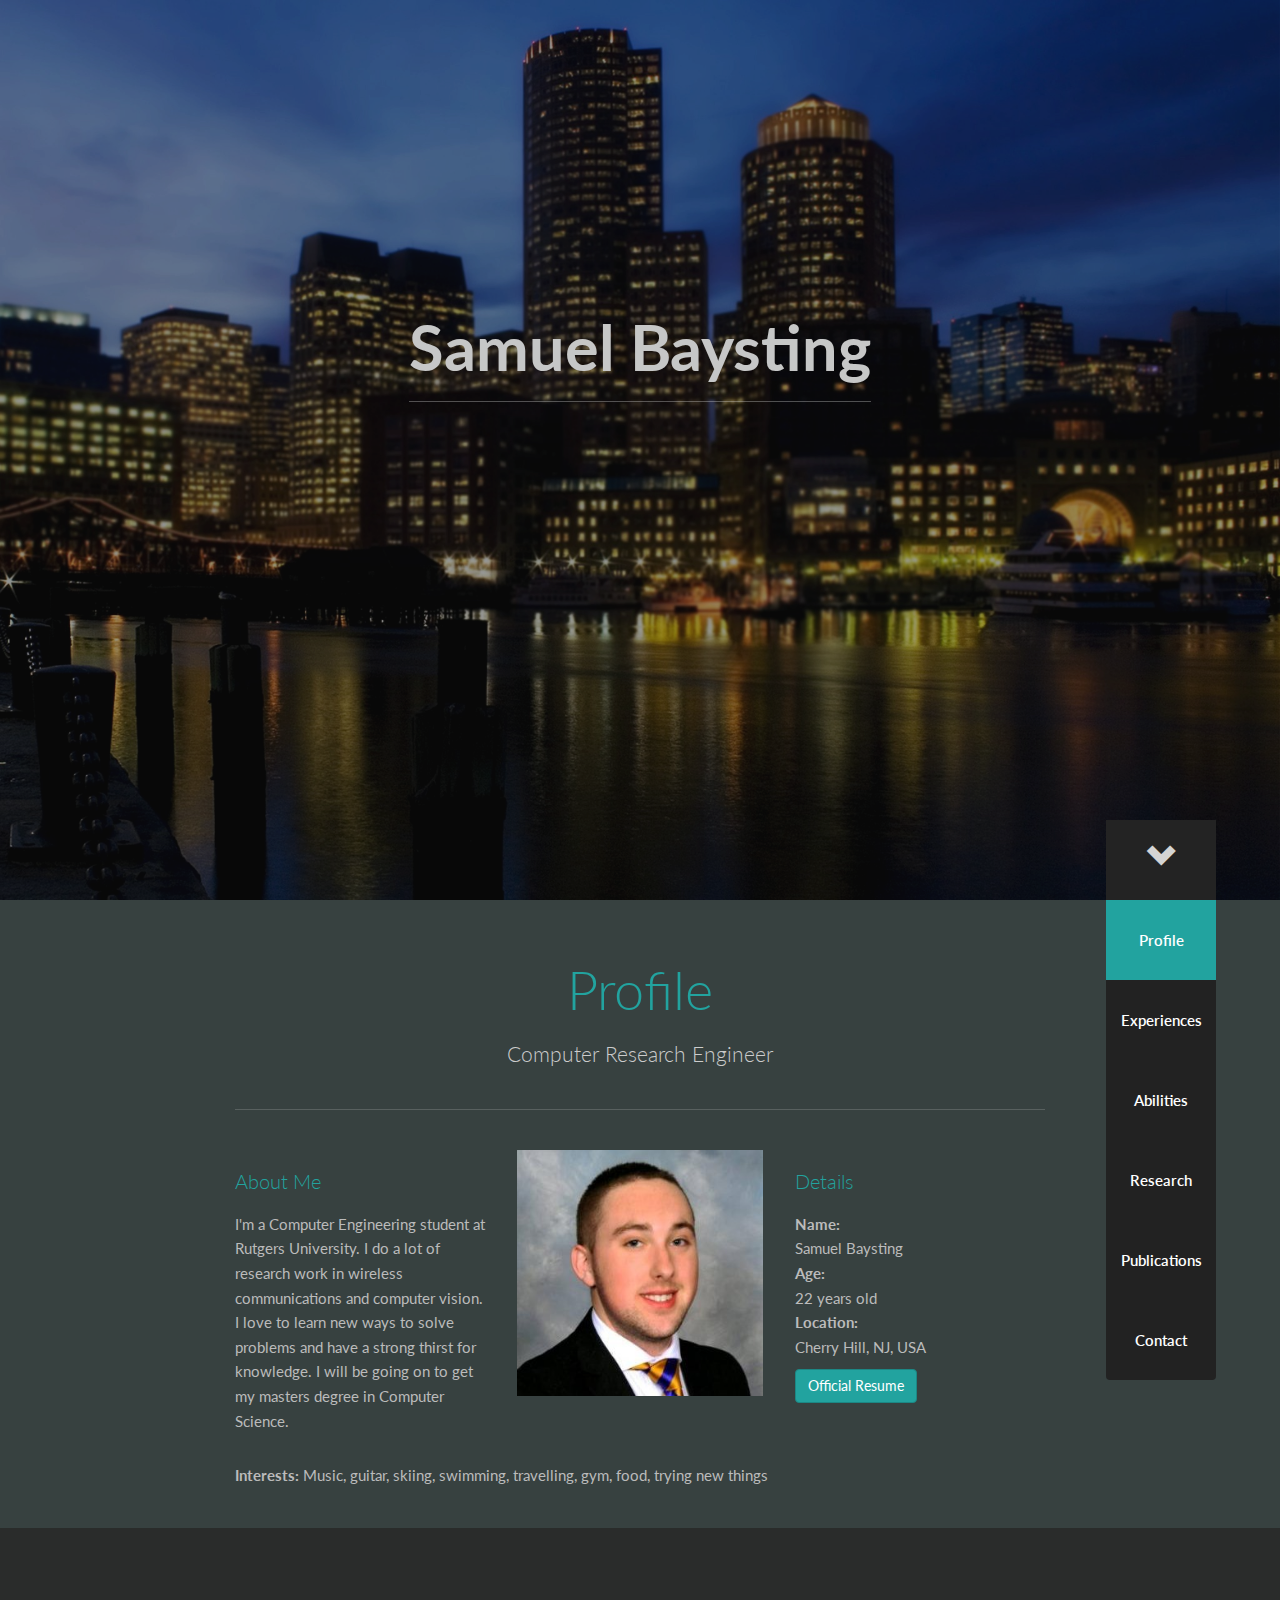
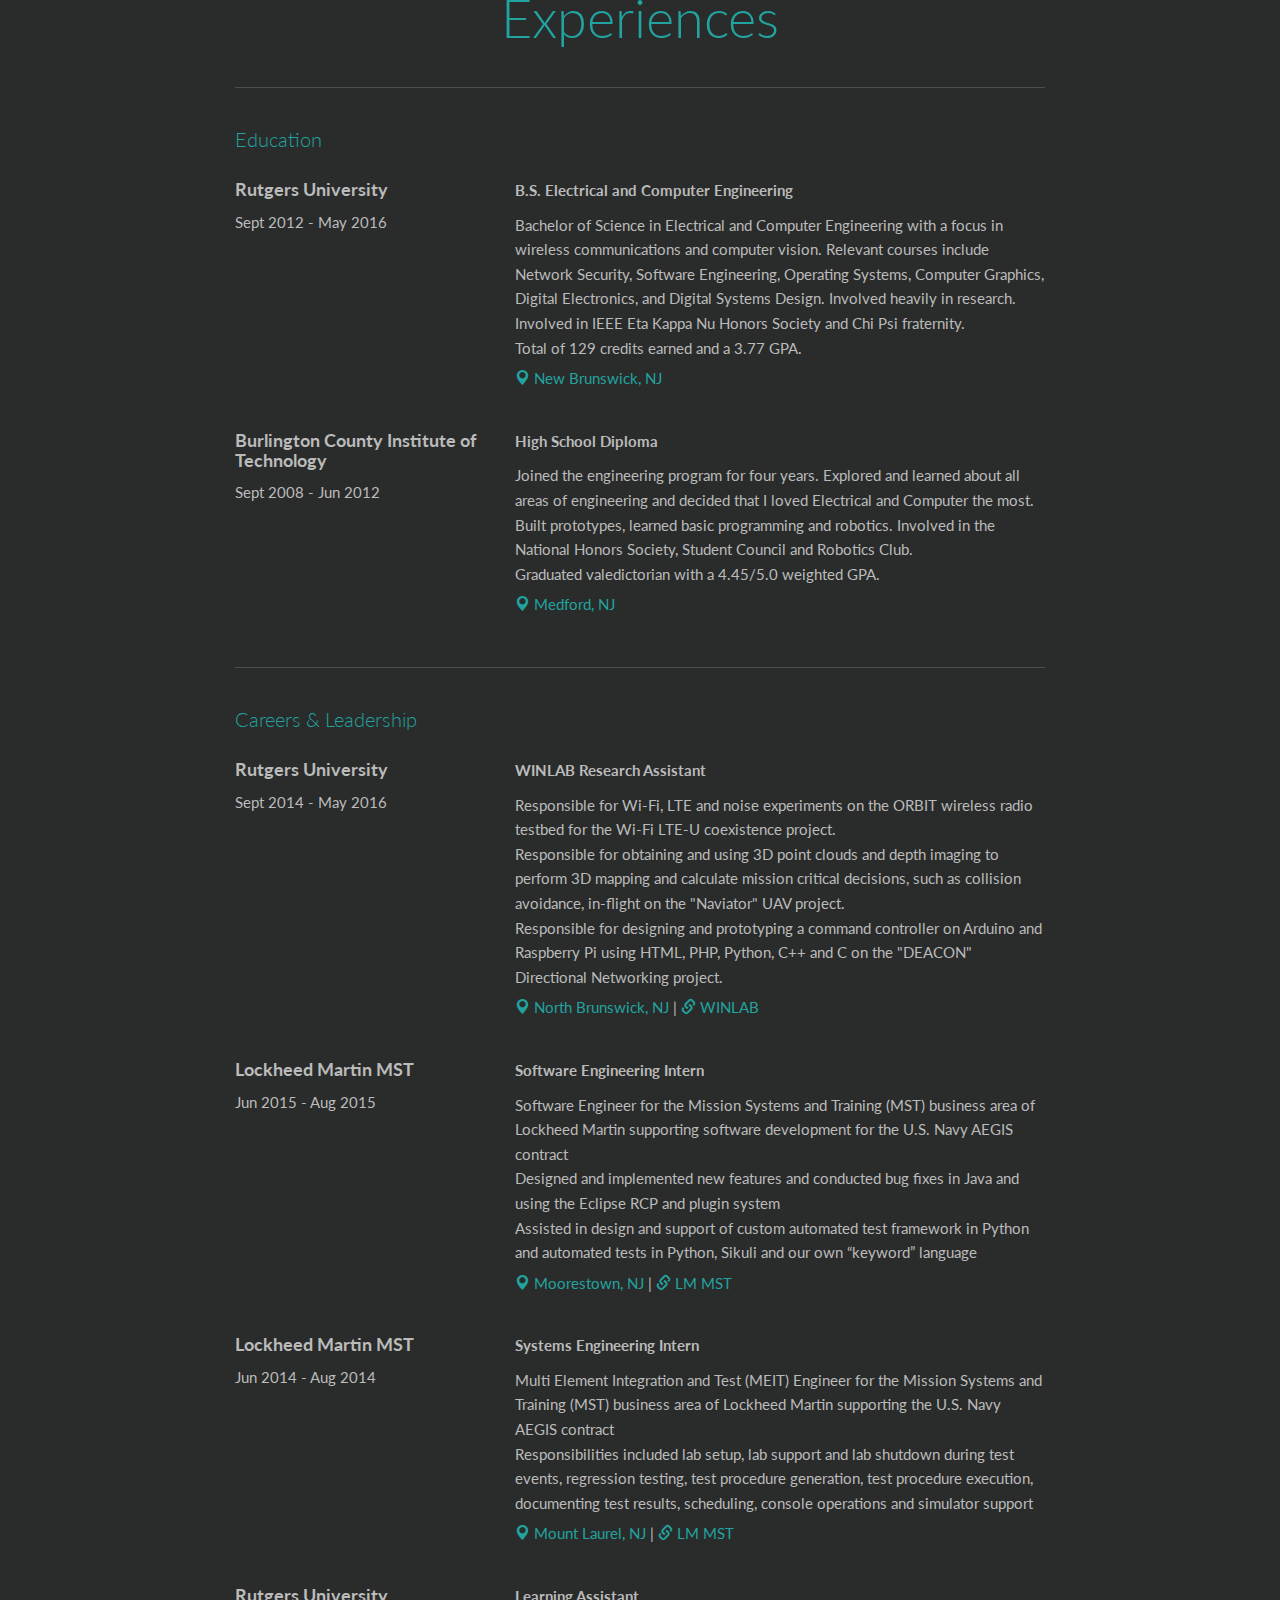
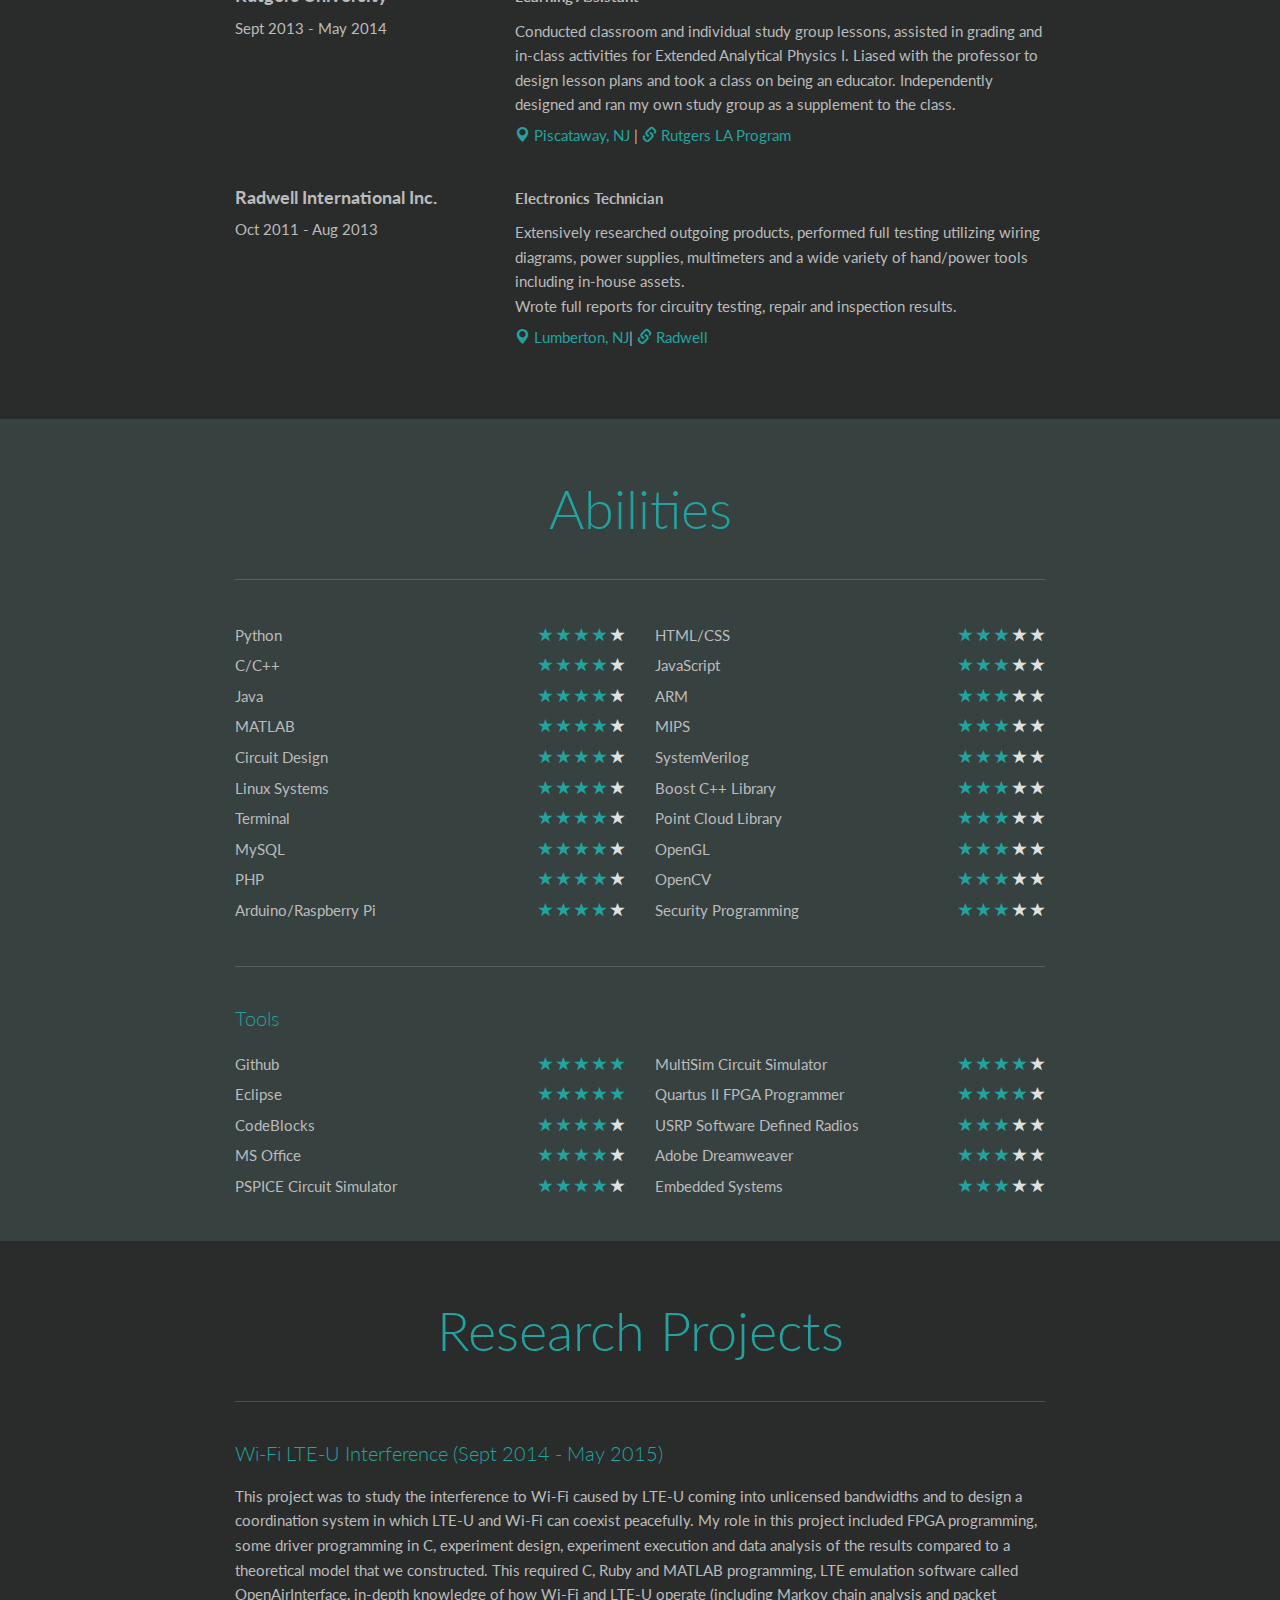
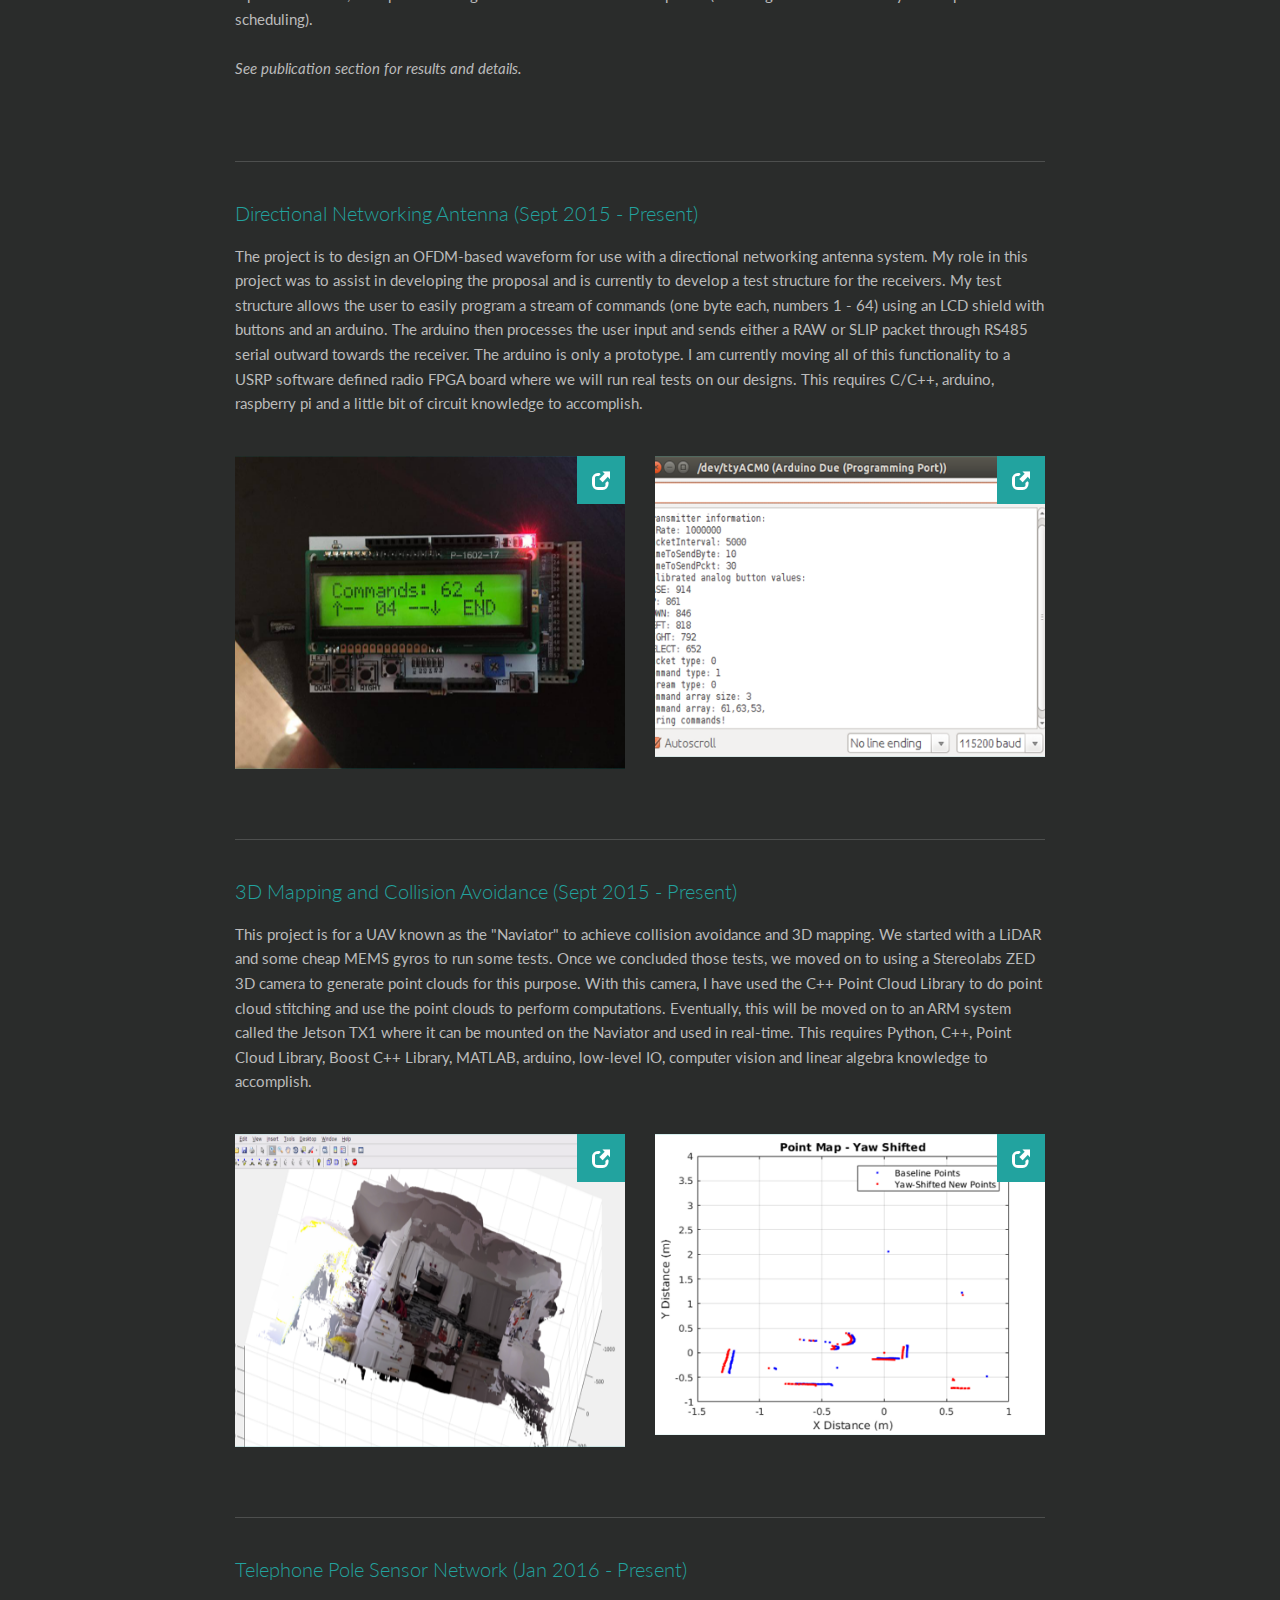
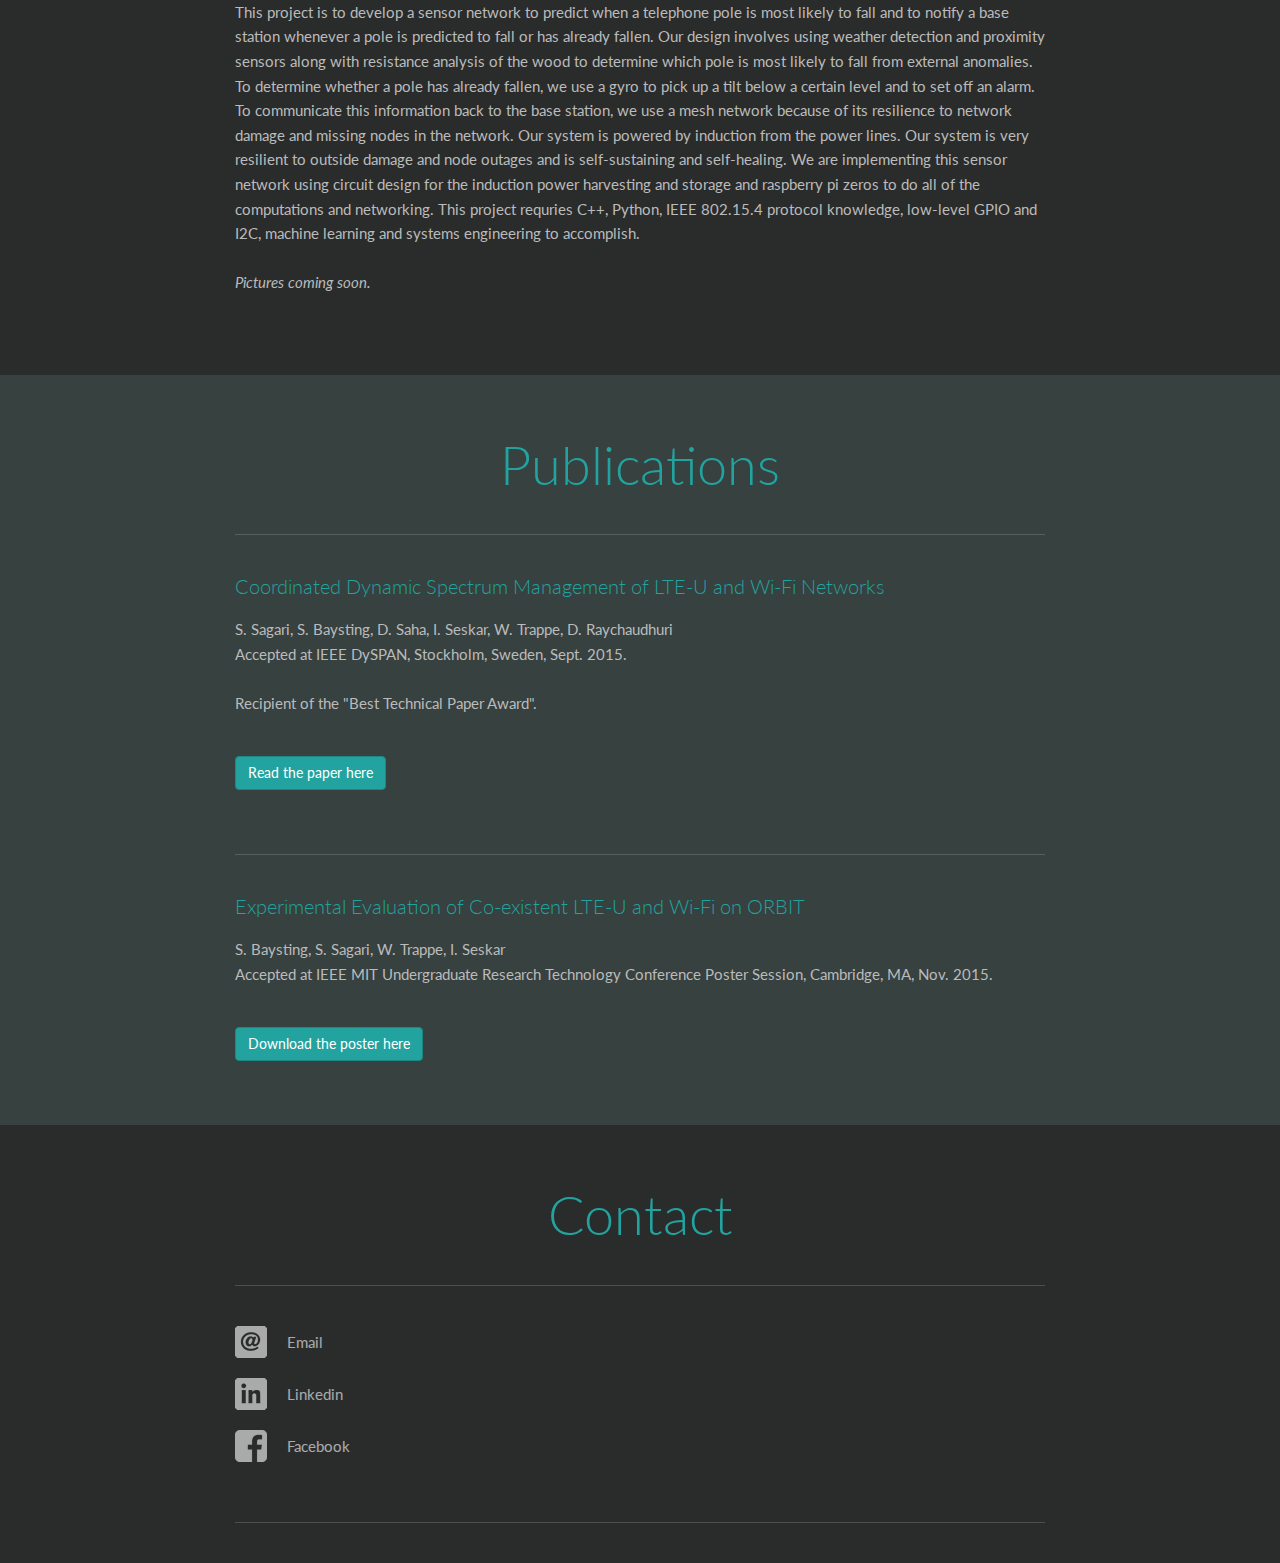
<file: index.html>
<!--
░░░░░░░░░░░░▄▐
░░░░░░▄▄▄░░▄██▄
░░░░░▐▀█▀▌░░░░▀█▄
░░░░░▐█▄█▌░░░░░░▀█▄
░░░░░░▀▄▀░░░▄▄▄▄▄▀▀
░░░░▄▄▄██▀▀▀▀
░░░█▀▄▄▄█░▀▀
░░░▌░▄▄▄▐▌▀▀▀
▄░▐░░░▄▄░█░▀▀ u have been spooked by the
▀█▌░░░▄░▀█▀░▀
░░░░░░░▄▄▐▌▄▄
░░░░░░░▀███▀█░▄
░░░░░░▐▌▀▄▀▄▀▐▄spooky skilenton
░░░░░░▐▀░░░░░░▐▌
░░░░░░█░░░░░░░░█
░░░░░▐▌░░░░░░░░░█
░░░░░█░░░░░░░░░░▐▌SEND THIS TO 7 PPL OR SKELINTONS WILL EAT YOU

CREDIT TO SAKIB JALAL FOR THIS FANTASTIC TEMPLATE

-->
<!DOCTYPE html>
<html lang="en">
<head>
    <meta content="text/html; charset=utf-8" http-equiv="content-type">
    <meta content="text/javascript" http-equiv="content-script-type">
    <meta content="text/css" http-equiv="content-style-type">
    <meta content="nl" http-equiv="content-language">
    <meta content="width=device-width, initial-scale=1.0" name="viewport">
    <meta content="Samuel Baysting" name="author">
    <meta content=
    "I'm Samuel Baysting, a computer engineer with a research background in wireless communications, network programming and computer vision."
    name="description">
    <meta content=
    "Samuel Baysting, Sam Baysting, Interactive Resume, Wireless Communications, Programmer, Programming, Networks, Computer Vision, Point Clouds, Design, Hardware, Interactive CV, Resume, CV, Learning"
    name="keywords">
    <meta content="index, follow" name="robots">
    <meta content="14 days" name="revisit-after">
    <title>Samuel Baysting</title><!-- Bootstrap core CSS -->
    <link href="http://fonts.googleapis.com/css?family=Open+Sans:300,600,700"
    rel="stylesheet" type="text/css">
    <link href="view/css/bootstrap.min.css" rel="stylesheet">
    <link href="view/style.css" rel="stylesheet">
    <link href="favicon.ico" rel="shortcut icon" type="image/x-icon">
    <link href="favicon.ico" rel="icon" type="image/x-icon"><!--[if lt IE 9]>
        <script src="/view/js/html5shiv.js"></script>
        <script src="/view/js/respond.min.js"></script>
    <![endif]-->
    <!-- Begin Inspectlet Embed Code. Dashboard is online -->

    <script id="inspectletjs" type="text/javascript">
        window.__insp = window.__insp || [];
            __insp.push(['wid', 1942666999]);
            (function() {
            function __ldinsp(){var insp = document.createElement('script'); insp.type = 'text/javascript'; insp.async = true; insp.id = "inspsync"; insp.src = ('https:' == document.location.protocol ? 'https' : 'http') + '://cdn.inspectlet.com/inspectlet.js'; var x = document.getElementsByTagName('script')[0]; x.parentNode.insertBefore(insp, x); };
            document.readyState != "complete" ? (window.attachEvent ? window.attachEvent('onload', __ldinsp) : window.addEventListener('load', __ldinsp, false)) : __ldinsp();

            })();
    </script><!-- End Inspectlet Embed Code -->
</head>
<body data-spy="scroll" data-target="#navbar-example">
    <div class="jumbotron" id="top" style="height: 1116px;">
        <div class="container">
            <h1>Samuel Baysting</h1>
            <p class="lead"><span class="element"></span></p>
        </div>
        <div class="overlay"></div><a class="scroll-down" href=
        "#profile"><span class="glyphicon glyphicon-chevron-down"></span></a>
    </div>
    <nav class="navbar navbar-default" id="navbar-example">
        <!-- Brand and toggle get grouped for better mobile display -->
        <div class="navbar-header">
            <button class="navbar-toggle" data-target=".navbar-ex1-collapse"
            data-toggle="collapse" type="button"><span class="sr-only">Toggle
            navigation</span> <span class="icon-bar"></span> <span class=
            "icon-bar"></span> <span class="icon-bar"></span></button>
        </div>
        <!-- Collect the nav links, forms, and other content for toggling -->
        <div class="collapse navbar-collapse navbar-ex1-collapse">
            <ul class="nav navbar-nav">
                <li class="active">
                    <a href="#profile">Profile</a>
                </li>
                <li>
                    <a href="#experiences">Experiences</a>
                </li>
                <li>
                    <a href="#abilities">Abilities</a>
                </li>
                <li>
                    <a href="#projects">Research</a>
                </li>
				<li>
                    <a href="#publications">Publications</a>
                </li>
                <li>
                    <a href="#contact">Contact</a>
                </li>
            </ul>
        </div><!-- /.navbar-collapse -->
    </nav>
    <div class="background-white">
        <div class="container" id="profile">
            <h2>Profile</h2>
            <p class="lead">Computer Research Engineer</p>
            <hr>
            <div class="row">
                <div class="col-md-4">
                    <h3>About Me</h3>
                    <p>I'm a Computer Engineering student at Rutgers University. 
					I do a lot of research work in wireless communications and computer 
					vision. I love to learn new ways to solve problems and have 
					a strong thirst for knowledge. I will be going on to get my
					masters degree in Computer Science.
                    </p>
                </div>
                <div class="col-md-4 text-center"><img alt="Samuel Baysting"
                height="246" src="view/images/professional.jpg" width=
                "246"></div>
                <div class="col-md-4">
                    <h3>Details</h3>
                    <p><strong>Name:</strong><br>
                    Samuel Baysting<br>
                    <strong>Age:</strong><br>
                    22 years old<br>
                    <strong>Location:</strong><br>
                    Cherry Hill, NJ, USA</p><a class="btn btn-primary" href=
                    "https://github.com/sbaysting/sbaysting.github.io/raw/master/Resume.pdf"
                    target="_blank">Official Resume</a>
                </div>
            </div><strong>Interests:</strong> Music, guitar, skiing, swimming, travelling, gym, food, trying new things
        </div>
    </div>
    <div class="container" id="experiences">
        <h2>Experiences</h2>
        <hr>
        <h3>Education</h3>
        <div class="experiences">
            <div class="experience row">
                <div class="col-md-4">
                    <h4>Rutgers University</h4>
                    <p class="experience-period">Sept 2012 - May 2016</p>
                </div>
                <div class="col-md-8">
                    <p><strong>B.S. Electrical and Computer Engineering</strong> <span class=
                    "hidden-phone">Bachelor of Science in Electrical and Computer Engineering
					with a focus in wireless communications and computer vision. Relevant courses
                    include Network Security, Software Engineering, Operating Systems, Computer Graphics, 
					Digital Electronics, and Digital Systems Design. Involved heavily in research. 
					Involved in IEEE Eta Kappa Nu Honors Society and Chi Psi fraternity.<br>
                    Total of 129 credits earned and a 3.77 GPA.</span> <span class="experience-details"><span class=
                    "location"><span class=
                    "glyphicon glyphicon-map-marker"></span> New Brunswick,
                    NJ</span></span></p>
                </div>
            </div>
            <div class="experience row">
                <div class="col-md-4">
                    <h4>Burlington County Institute of Technology</h4>
                    <p class="experience-period">Sept 2008 - Jun 2012</p>
                </div>
                <div class="col-md-8">
                    <p><strong>High School Diploma</strong> <span class=
                    "hidden-phone">Joined the engineering program for four years. 
					Explored and learned about all areas of engineering and decided 
					that I loved Electrical and Computer the most. Built prototypes, 
					learned basic programming and robotics. Involved in the National 
					Honors Society, Student Council and Robotics Club.<br>
					Graduated valedictorian with a 4.45/5.0 weighted GPA.</span> 
					<span class="experience-details"><span class=
                    "location"><span class=
                    "glyphicon glyphicon-map-marker"></span> Medford,
                    NJ</span></span></p>
                </div>
            </div>
        </div>
        <hr>
        <h3>Careers & Leadership</h3>
        <div class="experiences">
            <div class="experience row">
                <div class="col-md-4">
                    <h4>Rutgers University</h4>
                    <p class="experience-period">Sept 2014 - May 2016</p>
                </div>
                <div class="col-md-8">
                    <p><strong>WINLAB Research Assistant
                    </strong> <span class="hidden-phone">Responsible for Wi-Fi, LTE and noise experiments on
the ORBIT wireless radio testbed for the Wi-Fi LTE-U coexistence project.<br>
					Responsible for obtaining and using 3D point clouds and depth imaging to perform 3D mapping and calculate
mission critical decisions, such as collision avoidance, in-flight on the "Naviator" UAV project. <br>
					Responsible for designing and prototyping a command controller on Arduino and Raspberry Pi using HTML, PHP, Python, C++ and C on the "DEACON" Directional Networking project.</span> <span class=
                    "experience-details"><span class="location"><span class=
                    "glyphicon glyphicon-map-marker"></span> North Brunswick, NJ</span> <span class="seperator">|</span>
                    <span class="link"><span class=
                    "glyphicon glyphicon-link"></span> <a href=
                    "http://winlab.rutgers.edu/" target=
                    "_blank">WINLAB</a></span></span></p>
                </div>
            </div>
            <div class="experience row">
                <div class="col-md-4">
                    <h4>Lockheed Martin MST</h4>
                    <p class="experience-period">Jun 2015 - Aug 2015</p>
                </div>
                <div class="col-md-8">
                    <p><strong>Software Engineering Intern</strong>
                    <span class="hidden-phone">Software Engineer for the Mission Systems and Training (MST) business area of Lockheed Martin supporting software development for the U.S. Navy AEGIS contract <br>
Designed and implemented new features and conducted bug fixes in Java and using the Eclipse
RCP and plugin system <br>
Assisted in design and support of custom automated test framework in Python and automated
tests in Python, Sikuli and our own “keyword” language</span>
                    <span class="experience-details"><span class=
                    "location"><span class=
                    "glyphicon glyphicon-map-marker"></span> Moorestown,
                    NJ</span> <span class="seperator">|</span> <span class=
                    "link"><span class="glyphicon glyphicon-link"></span>
                    <a href="http://www.lockheedmartin.com/us/mst.html" target="_blank">LM MST</a></span></span></p>
                </div>
            </div>
            <div class="experience row">
                <div class="col-md-4">
                    <h4>Lockheed Martin MST</h4>
                    <p class="experience-period">Jun 2014 - Aug 2014</p>
                </div>
                <div class="col-md-8">
                    <p><strong>Systems Engineering Intern</strong> <span class="hidden-phone">Multi Element Integration and Test (MEIT) Engineer for the Mission Systems and Training (MST) business area of Lockheed Martin supporting the U.S. Navy AEGIS contract<br>
Responsibilities included lab setup, lab support and lab shutdown during test events, regression
testing, test procedure generation, test procedure execution, documenting test results,
scheduling, console operations and simulator support</span> <span class=
                    "experience-details"><span class="location"><span class=
                    "glyphicon glyphicon-map-marker"></span> Mount Laurel,
                    NJ</span> <span class="seperator">|</span> <span class=
                    "link"><span class="glyphicon glyphicon-link"></span>
                    <a href=
                    "http://www.lockheedmartin.com/us/mst.html"
                    target="_blank">LM MST</a></span></span></p>
                </div>
            </div>
            <div class="experience row">
                <div class="col-md-4">
                    <h4>Rutgers University</h4>
                    <p class="experience-period">Sept 2013 - May 2014</p>
                </div>
                <div class="col-md-8">
                    <p><strong>Learning Assistant</strong> <span class=
                    "hidden-phone">Conducted classroom and individual study group lessons, assisted in grading and in-class activities for Extended Analytical Physics I. Liased with the professor to design lesson plans and took a class on being an educator. Independently designed and ran my own study group as a supplement to the class.</span> <span class=
                    "experience-details"><span class="location"><span class=
                    "glyphicon glyphicon-map-marker"></span> Piscataway, NJ</span> <span class="seperator">|</span>
                    <span class="link"><span class=
                    "glyphicon glyphicon-link"></span> <a href=
                    "https://rlc.rutgers.edu/student-info/group-and-individual-academic-support/learning-assistant-program" target=
                    "_blank">Rutgers LA Program</a></span></span></p>
                </div>
            </div>
            <div class="experience row">
                <div class="col-md-4">
                    <h4>Radwell International Inc.</h4>
                    <p class="experience-period">Oct 2011 - Aug 2013</p>
                </div>
                <div class="col-md-8">
                    <p><strong>Electronics Technician</strong> <span class=
                    "hidden-phone">Extensively researched outgoing products, performed full testing utilizing wiring diagrams, power
supplies, multimeters and a wide variety of hand/power tools including in-house assets.<br>
Wrote full reports for circuitry testing, repair and inspection results.</span> <span class=
                    "experience-details"><span class="location"><span class=
                    "glyphicon glyphicon-map-marker"></span> Lumberton,
                    NJ</span><span class="seperator">|</span>
                    <span class="link"><span class=
                    "glyphicon glyphicon-link"></span> <a href=
                    "http://www.plccenter.com/" target=
                    "_blank">Radwell</a></span></span></p>
                </div>
            </div>
        </div>
    </div>
    <div class="background-white">
        <div class="container" id="abilities">
            <h2>Abilities</h2>
            <hr>
            <h3></h3>
            <div class="row">
                <div class="col-md-6">
                    <ul class="no-bullets">
                        <li><span class="ability-title">Python</span>
                        <span class="ability-score"><span class=
                        "glyphicon glyphicon-star filled"></span> <span class=
                        "glyphicon glyphicon-star filled"></span> <span class=
                        "glyphicon glyphicon-star filled"></span> <span class=
                        "glyphicon glyphicon-star filled"></span> <span class=
                        "glyphicon glyphicon-star"></span></span></li>
                        <li><span class="ability-title">C/C++</span>
                        <span class="ability-score"><span class=
                        "glyphicon glyphicon-star filled"></span> <span class=
                        "glyphicon glyphicon-star filled"></span> <span class=
                        "glyphicon glyphicon-star filled"></span> <span class=
                        "glyphicon glyphicon-star filled"></span> <span class=
                        "glyphicon glyphicon-star"></span></span></li>
                        <li><span class="ability-title">Java</span> <span class=
                        "ability-score"><span class=
                        "glyphicon glyphicon-star filled"></span> <span class=
                        "glyphicon glyphicon-star filled"></span> <span class=
                        "glyphicon glyphicon-star filled"></span> <span class=
                        "glyphicon glyphicon-star filled"></span> <span class=
                        "glyphicon glyphicon-star"></span></span></li>
                        <li><span class="ability-title">MATLAB</span>
                        <span class="ability-score"><span class=
                        "glyphicon glyphicon-star filled"></span> <span class=
                        "glyphicon glyphicon-star filled"></span> <span class=
                        "glyphicon glyphicon-star filled"></span> <span class=
                        "glyphicon glyphicon-star filled"></span> <span class=
                        "glyphicon glyphicon-star"></span></span></li>
						<li><span class="ability-title">Circuit Design</span>
                        <span class="ability-score"><span class=
                        "glyphicon glyphicon-star filled"></span> <span class=
                        "glyphicon glyphicon-star filled"></span> <span class=
                        "glyphicon glyphicon-star filled"></span> <span class=
                        "glyphicon glyphicon-star filled"></span> <span class=
                        "glyphicon glyphicon-star"></span></span></li>
                        <li><span class="ability-title">Linux Systems</span>
                        <span class="ability-score"><span class=
                        "glyphicon glyphicon-star filled"></span> <span class=
                        "glyphicon glyphicon-star filled"></span> <span class=
                        "glyphicon glyphicon-star filled"></span> <span class=
                        "glyphicon glyphicon-star filled"></span> <span class=
                        "glyphicon glyphicon-star"></span></span></li>
                        <li><span class="ability-title">Terminal</span>
                        <span class="ability-score"><span class=
                        "glyphicon glyphicon-star filled"></span> <span class=
                        "glyphicon glyphicon-star filled"></span> <span class=
                        "glyphicon glyphicon-star filled"></span> <span class=
                        "glyphicon glyphicon-star filled"></span> <span class=
                        "glyphicon glyphicon-star"></span></span></li>
                        <li><span class="ability-title">MySQL</span>
                        <span class="ability-score"><span class=
                        "glyphicon glyphicon-star filled"></span> <span class=
                        "glyphicon glyphicon-star filled"></span> <span class=
                        "glyphicon glyphicon-star filled"></span> <span class=
                        "glyphicon glyphicon-star filled"></span> <span class=
                        "glyphicon glyphicon-star"></span></span></li>
                        <li><span class="ability-title">PHP</span>
                        <span class="ability-score"><span class=
                        "glyphicon glyphicon-star filled"></span> <span class=
                        "glyphicon glyphicon-star filled"></span> <span class=
                        "glyphicon glyphicon-star filled"></span> <span class=
                        "glyphicon glyphicon-star filled"></span> <span class=
                        "glyphicon glyphicon-star"></span></span></li>
                        <li><span class="ability-title">Arduino/Raspberry Pi</span> <span class=
                        "ability-score"><span class=
                        "glyphicon glyphicon-star filled"></span> <span class=
                        "glyphicon glyphicon-star filled"></span> <span class=
                        "glyphicon glyphicon-star filled"></span> <span class=
                        "glyphicon glyphicon-star filled"></span> <span class=
                        "glyphicon glyphicon-star"></span></span></li>
                    </ul>
                </div>
                <div class="col-md-6">
                    <ul class="no-bullets">
						<li><span class="ability-title">HTML/CSS</span>
                        <span class="ability-score"><span class=
                        "glyphicon glyphicon-star filled"></span> <span class=
                        "glyphicon glyphicon-star filled"></span> <span class=
                        "glyphicon glyphicon-star filled"></span> <span class=
                        "glyphicon glyphicon-star"></span> <span class=
                        "glyphicon glyphicon-star"></span></span></li>
						<li><span class="ability-title">JavaScript</span> <span class=
                        "ability-score"><span class=
                        "glyphicon glyphicon-star filled"></span> <span class=
                        "glyphicon glyphicon-star filled"></span> <span class=
                        "glyphicon glyphicon-star filled"></span> <span class=
                        "glyphicon glyphicon-star "></span> <span class=
                        "glyphicon glyphicon-star"></span></span></li>
                        <li><span class="ability-title">ARM</span>
                        <span class="ability-score"><span class=
                        "glyphicon glyphicon-star filled"></span> <span class=
                        "glyphicon glyphicon-star filled"></span> <span class=
                        "glyphicon glyphicon-star filled"></span> <span class=
                        "glyphicon glyphicon-star"></span> <span class=
                        "glyphicon glyphicon-star"></span></span></li>
                        <li><span class="ability-title">MIPS</span>
                        <span class="ability-score"><span class=
                        "glyphicon glyphicon-star filled"></span> <span class=
                        "glyphicon glyphicon-star filled"></span> <span class=
                        "glyphicon glyphicon-star filled"></span> <span class=
                        "glyphicon glyphicon-star"></span> <span class=
                        "glyphicon glyphicon-star"></span></span></li>
                        <li><span class="ability-title">SystemVerilog</span>
                        <span class="ability-score"><span class=
                        "glyphicon glyphicon-star filled"></span> <span class=
                        "glyphicon glyphicon-star filled"></span> <span class=
                        "glyphicon glyphicon-star filled"></span> <span class=
                        "glyphicon glyphicon-star"></span> <span class=
                        "glyphicon glyphicon-star"></span></span></li>
                        <li><span class="ability-title">Boost C++ Library</span>
                        <span class="ability-score"><span class=
                        "glyphicon glyphicon-star filled"></span> <span class=
                        "glyphicon glyphicon-star filled"></span> <span class=
                        "glyphicon glyphicon-star filled"></span> <span class=
                        "glyphicon glyphicon-star"></span> <span class=
                        "glyphicon glyphicon-star"></span></span></li>
                        <li><span class="ability-title">Point Cloud Library</span>
                        <span class="ability-score"><span class=
                        "glyphicon glyphicon-star filled"></span> <span class=
                        "glyphicon glyphicon-star filled"></span> <span class=
                        "glyphicon glyphicon-star filled"></span> <span class=
                        "glyphicon glyphicon-star"></span> <span class=
                        "glyphicon glyphicon-star"></span></span></li>
                        <li><span class="ability-title">OpenGL</span>
                        <span class="ability-score"><span class=
                        "glyphicon glyphicon-star filled"></span> <span class=
                        "glyphicon glyphicon-star filled"></span> <span class=
                        "glyphicon glyphicon-star filled"></span> <span class=
                        "glyphicon glyphicon-star"></span> <span class=
                        "glyphicon glyphicon-star"></span></span></li>
                        <li><span class="ability-title">OpenCV</span>
                        <span class="ability-score"><span class=
                        "glyphicon glyphicon-star filled"></span> <span class=
                        "glyphicon glyphicon-star filled"></span> <span class=
                        "glyphicon glyphicon-star filled"></span> <span class=
                        "glyphicon glyphicon-star"></span> <span class=
                        "glyphicon glyphicon-star"></span></span></li>
                        <li><span class="ability-title">Security Programming</span>
                        <span class="ability-score"><span class=
                        "glyphicon glyphicon-star filled"></span> <span class=
                        "glyphicon glyphicon-star filled"></span> <span class=
                        "glyphicon glyphicon-star filled"></span> <span class=
                        "glyphicon glyphicon-star"></span> <span class=
                        "glyphicon glyphicon-star"></span></span></li>
                    </ul>
                </div>
            </div>
            <hr>
            <h3>Tools</h3>
            <div class="row">
                <div class="col-md-6">
                    <ul class="no-bullets">
                        <li><span class="ability-title">Github</span>
                        <span class="ability-score"><span class=
                        "glyphicon glyphicon-star filled"></span> <span class=
                        "glyphicon glyphicon-star filled"></span> <span class=
                        "glyphicon glyphicon-star filled"></span> <span class=
                        "glyphicon glyphicon-star filled"></span> <span class=
                        "glyphicon glyphicon-star filled"></span></span></li>
                        <li><span class="ability-title">Eclipse</span>
                        <span class="ability-score"><span class=
                        "glyphicon glyphicon-star filled"></span> <span class=
                        "glyphicon glyphicon-star filled"></span> <span class=
                        "glyphicon glyphicon-star filled"></span> <span class=
                        "glyphicon glyphicon-star filled"></span> <span class=
                        "glyphicon glyphicon-star filled"></span></span></li>
                        <li><span class="ability-title">CodeBlocks</span>
                        <span class="ability-score"><span class=
                        "glyphicon glyphicon-star filled"></span> <span class=
                        "glyphicon glyphicon-star filled"></span> <span class=
                        "glyphicon glyphicon-star filled"></span> <span class=
                        "glyphicon glyphicon-star filled"></span> <span class=
                        "glyphicon glyphicon-star"></span></span></li>
                        <li><span class="ability-title">MS Office</span>
                        <span class="ability-score"><span class=
                        "glyphicon glyphicon-star filled"></span> <span class=
                        "glyphicon glyphicon-star filled"></span> <span class=
                        "glyphicon glyphicon-star filled"></span> <span class=
                        "glyphicon glyphicon-star filled"></span> <span class=
                        "glyphicon glyphicon-star"></span></span></li>
                        <li><span class="ability-title">PSPICE Circuit Simulator</span>
                        <span class="ability-score"><span class=
                        "glyphicon glyphicon-star filled"></span> <span class=
                        "glyphicon glyphicon-star filled"></span> <span class=
                        "glyphicon glyphicon-star filled"></span> <span class=
                        "glyphicon glyphicon-star filled"></span> <span class=
                        "glyphicon glyphicon-star"></span></span></li>
                    </ul>
                </div>
                <div class="col-md-6">
                    <ul class="no-bullets">
						<li><span class="ability-title">MultiSim Circuit Simulator</span>
                        <span class="ability-score"><span class=
                        "glyphicon glyphicon-star filled"></span> <span class=
                        "glyphicon glyphicon-star filled"></span> <span class=
                        "glyphicon glyphicon-star filled"></span> <span class=
                        "glyphicon glyphicon-star filled"></span> <span class=
                        "glyphicon glyphicon-star"></span></span></li>
                        <li><span class="ability-title">Quartus II FPGA Programmer</span>
                        <span class="ability-score"><span class=
                        "glyphicon glyphicon-star filled"></span> <span class=
                        "glyphicon glyphicon-star filled"></span> <span class=
                        "glyphicon glyphicon-star filled"></span> <span class=
                        "glyphicon glyphicon-star filled"></span> <span class=
                        "glyphicon glyphicon-star"></span></span></li>
						<li><span class="ability-title">USRP Software Defined Radios</span>
                        <span class="ability-score"><span class=
                        "glyphicon glyphicon-star filled"></span> <span class=
                        "glyphicon glyphicon-star filled"></span> <span class=
                        "glyphicon glyphicon-star filled"></span> <span class=
                        "glyphicon glyphicon-star"></span> <span class=
                        "glyphicon glyphicon-star"></span></span></li>
                        <li><span class="ability-title">Adobe Dreamweaver</span>
                        <span class="ability-score"><span class=
                        "glyphicon glyphicon-star filled"></span> <span class=
                        "glyphicon glyphicon-star filled"></span> <span class=
                        "glyphicon glyphicon-star filled"></span> <span class=
                        "glyphicon glyphicon-star"></span> <span class=
                        "glyphicon glyphicon-star"></span></span></li>
                        <li><span class="ability-title">Embedded Systems</span>
                        <span class="ability-score"><span class=
                        "glyphicon glyphicon-star filled"></span> <span class=
                        "glyphicon glyphicon-star filled"></span> <span class=
                        "glyphicon glyphicon-star filled"></span> <span class=
                        "glyphicon glyphicon-star"></span> <span class=
                        "glyphicon glyphicon-star"></span></span></li>
                    </ul>
                </div>
            </div>
        </div>
    </div>
    <div class="container" id="projects">
        <h2>Research Projects</h2>
		<hr>
        <h3>Wi-Fi LTE-U Interference (Sept 2014 - May 2015)</h3>
        <div class="experiences">
            <div class="experience row">
                <div class="col-md-12">
                    <p><span class="hidden-phone">
					This project was to study the interference to Wi-Fi caused by LTE-U coming into unlicensed bandwidths and to design a coordination system in which LTE-U and Wi-Fi can coexist peacefully. My role in this project included FPGA programming, some driver programming in C, experiment design, experiment execution and data analysis of the results compared to a theoretical model that we constructed. This required C, Ruby and MATLAB programming, LTE emulation software called OpenAirInterface, in-depth knowledge of how Wi-Fi and LTE-U operate (including Markov chain analysis and packet scheduling).<br><br><i>See publication section for results and details.</i></span></p>
                </div>
            </div>
		</div>
        <hr>
        <h3>Directional Networking Antenna (Sept 2015 - Present)</h3>
        <div class="experiences">
            <div class="experience row">
                <div class="col-md-12">
                    <p><span class="hidden-phone">
					The project is to design an OFDM-based waveform for use with a directional networking antenna system. My role in this project was to assist in developing the proposal and is currently to develop a test structure for the receivers. My test structure allows the user to easily program a stream of commands (one byte each, numbers 1 - 64) using an LCD shield with buttons and an arduino. The arduino then processes the user input and sends either a RAW or SLIP packet through RS485 serial outward towards the receiver. The arduino is only a prototype. I am currently moving all of this functionality to a USRP software defined radio FPGA board where we will run real tests on our designs. This requires C/C++, arduino, raspberry pi and a little bit of circuit knowledge to accomplish.</span></p>
                </div>
            </div>
		</div>
        <div class="row">
            <div class="col-md-6 col-sm-12 col-xs-12">
                <figure class="effect">
                    <img alt="RS485 Interface" src="view/images/interface.jpg"
                    style="width: 107%;">
                    <figcaption>
                        <h3>RS485 Interface</h3>
                        <p>A sample of the physical interface that I developed</p>
                        <span class="icon"><span class=
                        "glyphicon glyphicon-new-window"></span></span>
                    </figcaption>
                </figure>
            </div>
            <div class="col-md-6 col-sm-12 col-xs-12">
                <figure class="effect">
                    <img alt="Serial Output" src=
                    "view/images/serial.png" style="width: 103%;">
                    <figcaption>
                        <h3>Serial Output</h3>
                        <p>Some serial output information from the interface</p><span class="icon"><span class=
                        "glyphicon glyphicon-new-window"></span></span>
                    </figcaption>
                </figure>
            </div>
		</div>
		<hr>
        <h3>3D Mapping and Collision Avoidance (Sept 2015 - Present)</h3>
        <div class="experiences">
            <div class="experience row">
                <div class="col-md-12">
                    <p><span class="hidden-phone">
					This project is for a UAV known as the "Naviator" to achieve collision avoidance and 3D mapping. We started with a LiDAR and some cheap MEMS gyros to run some tests. Once we concluded those tests, we moved on to using a Stereolabs ZED 3D camera to generate point clouds for this purpose. With this camera, I have used the C++ Point Cloud Library to do point cloud stitching and use the point clouds to perform computations. Eventually, this will be moved on to an ARM system called the Jetson TX1 where it can be mounted on the Naviator and used in real-time. This requires Python, C++, Point Cloud Library, Boost C++ Library, MATLAB, arduino, low-level IO, computer vision and linear algebra knowledge to accomplish.</span></p>
                </div>
            </div>
		</div>
        <div class="row">
            <div class="col-md-6 col-sm-12 col-xs-12">
                <figure class="effect">
                    <img alt="13 Combined Point Clouds" src="view/images/stitch.png"
                    style="width: 107%;">
                    <figcaption>
                        <h3>13 Combined Point Clouds</h3>
                        <p>These point clouds were taken in 720p quality by the Stereolabs ZED 3D camera. Used an Iterative Closest Point (ICP) algorithm to stitch 13 individual point clouds together. Used an Hampel filter to exclude the outlier points. Better filtering is needed, but you can get the general shape of the kitchen from this cloud and it can be used for collision avoidance or route planning.</p>
                        <span class="icon"><span class=
                        "glyphicon glyphicon-new-window"></span></span>
                    </figcaption>
                </figure>
            </div>
            <div class="col-md-6 col-sm-12 col-xs-12">
                <figure class="effect">
                    <img alt="LiDAR Data with Computation" src=
                    "view/images/pointmap.png" style="width: 103%;">
                    <figcaption>
                        <h3>LiDAR Data with Computation</h3>
                        <p>This data was taken with a 360 degree LiDAR at around 5 Hz. The blue points is the first data set taken, the red points is the second data set with the LiDAR slightly rotated. Using some computation, we shifted the red points back into blue position in real-time, creating a map of where the LiDAR has been.</p><span class="icon"><span class=
                        "glyphicon glyphicon-new-window"></span></span>
                    </figcaption>
                </figure>
            </div>
        </div>
		<hr>
        <h3>Telephone Pole Sensor Network (Jan 2016 - Present)</h3>
        <div class="experiences">
            <div class="experience row">
                <div class="col-md-12">
                    <p><span class="hidden-phone">
					This project is to develop a sensor network to predict when a telephone pole is most likely to fall and to notify a base station whenever a pole is predicted to fall or has already fallen. Our design involves using weather detection and proximity sensors along with resistance analysis of the wood to determine which pole is most likely to fall from external anomalies. To determine whether a pole has already fallen, we use a gyro to pick up a tilt below a certain level and to set off an alarm. To communicate this information back to the base station, we use a mesh network because of its resilience to network damage and missing nodes in the network. Our system is powered by induction from the power lines. Our system is very resilient to outside damage and node outages and is self-sustaining and self-healing. We are implementing this sensor network using circuit design for the induction power harvesting and storage and raspberry pi zeros to do all of the computations and networking. This project requries C++, Python, IEEE 802.15.4 protocol knowledge, low-level GPIO and I2C, machine learning and systems engineering to accomplish.<br><br><i>Pictures coming soon.</i></span></p>
                </div>
            </div>
		</div>
    </div>
	<div class="background-white">
	<div class="container" id="publications">
        <h2>Publications</h2>
		<hr>
        <h3>Coordinated Dynamic Spectrum Management of LTE-U and Wi-Fi Networks</h3>
        <div class="experiences">
            <div class="experience row">
                <div class="col-md-12">
                    <p><span class="hidden-phone">
					S. Sagari, S. Baysting, D. Saha, I. Seskar, W. Trappe, D. Raychaudhuri<br>
Accepted at IEEE DySPAN, Stockholm, Sweden, Sept. 2015.<br><br>Recipient of the "Best Technical Paper Award".</span></p>
				<div class="text-left project-referal">
            	<a class="btn btn-primary" href="http://arxiv.org/pdf/1507.06881.pdf" target=
            	"_blank">Read the paper here</a>
        		</div><br>
                </div>
            </div>
		</div>
		<hr>
        <h3>Experimental Evaluation of Co-existent LTE-U and Wi-Fi on ORBIT</h3>
        <div class="experiences">
            <div class="experience row">
                <div class="col-md-12">
                    <p><span class="hidden-phone">
					S. Baysting, S. Sagari, W. Trappe, I. Seskar<br>
Accepted at IEEE MIT Undergraduate Research Technology Conference Poster Session, Cambridge, MA, Nov. 2015.</span></p>
				<div class="text-left project-referal">
            	<a class="btn btn-primary" href="view/Poster.pptx" target=
            	"_blank">Download the poster here</a>
        		</div><br>
                </div>
            </div>
		</div>
	</div>
</div>
        <div class="container" id="contact">
            <h2>Contact</h2>
            <hr>
            <div class="row">
                <div class="col-md-12">
                    <ul class="no-bullets">
                        <li>
                            <a href="mailto:samuelbaysting@gmail.com" target=
                            "_blank"><span class="icon icon-email"></span>
                            Email</a>
                        </li>
                    </ul>
                </div>
                <div class="col-md-6">
                    <ul class="no-bullets">
                        <li>
                            <a href="https://www.linkedin.com/in/samuel-baysting-003a73b8" target=
                            "_blank"><span class="icon icon-linkedin"></span>
                            Linkedin</a>
                        </li>
                        <li>
                            <a href="https://www.facebook.com/sam.baysting" target=
                            "_blank"><span class="icon icon-facebook"></span>
                            Facebook</a>
                        </li>
                    </ul>
                </div>
            </div>
            <hr>
            <!--div class="text-center">
                <a class="twitter-share-button" data-show-count="false" href=
                "https://twitter.com/intent/tweet?text=Sick%20interactive%20resume!%20sakib.github.io%20@sakib_jalal"
                rel="sakib">Tweet</a> <script>
!function(d,s,id){var js,fjs=d.getElementsByTagName(s)[0],p=/^http:/.test(d.location)?'http':'https';if(!d.getElementById(id)){js=d.createElement(s);js.id=id;js.src=p+'://platform.twitter.com/widgets.js';fjs.parentNode.insertBefore(js,fjs);}}(document, 'script', 'twitter-wjs');
                </script> <iframe frameborder="0" scrolling="no" src=
                "http://www.facebook.com/plugins/like.php?href=http%3A%2F%2Fsakib.github.io%3Fref%3Dfacebook&amp;width=120&amp;height=21&amp;colorscheme=dark&amp;layout=button_count&amp;action=like&amp;show_faces=false&amp;send=false&amp;appId=143175172374579"
                style=
                "border:none; overflow:hidden; width:120px; height:21px;"></iframe>
            </div-->
        </div>
    
    <div class="modal fade" id="upgrade-dialog" tabindex="-1">
        <div class="modal-dialog">
            <div class="modal-content">
                <div class="modal-header">
                    <h4 class="modal-title">Your browser is out of date</h4>
                </div>
                <div class="modal-body">
                    <p>To get the best possible experience using our site we
                    recommend that you upgrade to a modern web browser. To
                    download a newer web browser click on the Upgrade
                    button.</p>
                </div>
                <div class="modal-footer">
                    <a class="btn btn-primary" href="http://browsehappy.com/"
                    target="_blank">Upgrade</a>
                </div>
            </div><!-- /.modal-content -->
        </div><!-- /.modal-dialog -->
    </div><!-- /.modal -->
    <style>
    #contact {
        padding-bottom: 0;
    }
    </style><!-- Bootstrap core JavaScript -->
    <script src=
    "http://ajax.googleapis.com/ajax/libs/jquery/1.10.2/jquery.min.js" type=
    "text/javascript">
    </script> 
    <script src="view/js/script.js" type="text/javascript">
    </script> 
    <script src="view/js/typed.js" type="text/javascript">
    </script> 
    <script src="view/js/bootstrap.min.js" type="text/javascript">
    </script> <!-- Google Analytics code -->
     
    <script>
      (function(i,s,o,g,r,a,m){i['GoogleAnalyticsObject']=r;i[r]=i[r]||function(){
      (i[r].q=i[r].q||[]).push(arguments)},i[r].l=1*new Date();a=s.createElement(o),
      m=s.getElementsByTagName(o)[0];a.async=1;a.src=g;m.parentNode.insertBefore(a,m)
      })(window,document,'script','//www.google-analytics.com/analytics.js','ga');

      ga('create', 'UA-65116350-1', 'auto');
      ga('send', 'pageview');
    </script> <!-- Typed.js code -->
     
    <script>
      $(function(){
              $(".element").typed({
                strings: ["Hi there!", "This is my interactive resume."],
                typeSpeed: 100,
                backDelay: 500,
                showCursor: true,
                cursorChar: "|",
                loopCount: false
              });
          });
    </script>
</body>
</html>
</file>
<file: view/style.css>
@import url('https://fonts.googleapis.com/css?family=Lato');

html,body {
    color:#bbb;
    font-family:'Lato','Open Sans',sans-serif!important;
    height:100%
}

body {
    background:#2a2c2b;
    font-size:15px;
    line-height:1.64
}

h1,h2,h3,h4,h5,h6,.h1,.h2,.h3,.h4,.h5,.h6,strong,b {
    font-family:'Lato','Open Sans',sans-serif!important;
    margin-bottom:20px
}

h1,h4 {
    font-weight:700;
    margin-bottom:10px
}

h2,h3 {
    font-weight:300;
    color:#22A39F
}

h2 {
    font-size:54px;
    text-align:center
}

h3 {
    font-size:20px
}

p.lead {
    text-align:center;
    color:#ccc
}

p.lead a {
    color:#FFF;
    text-decoration:underline
}

p.lead a:hover {
    text-decoration:none
}

ul.no-bullets {
    list-style-type:none;
    margin:0;
    padding:0
}

hr {
    margin:40px 0;
    border-color:#ddd;
    opacity:.2;
    filter:alpha(opacity=20)
}

.project-referal {
    margin-top:40px
}

.project-referal p {
    font-style:italic;
    color:#999
}

.btn-primary {
    background-color:#22A39F;
    border-color:#1c8784
}

.btn-primary:hover {
    background-color:#1c8784;
    border-color:#1c8784
}

.icon {
    display:inline-block;
    background:url(images/sm_icon_sprite.png) no-repeat;
    height:32px;
    width:32px
}

.icon.icon-twitter {
    background-position:0 0
}

.icon.icon-linkedin {
    background-position:0 -32px
}

.icon.icon-skype {
    background-position:0 -64px
}

.icon.icon-email {
    background-position:0 -96px
}

.icon.icon-facebook {
    background-position:0 -128px
}

.jumbotron {
    background:no-repeat center right fixed url(images/harbor3.jpg);
    opacity:.8;
    -webkit-background-size:100%;
    -moz-background-size:100%;
    -o-background-size:100%;
    background-size:100%;
    -webkit-background-size:cover;
    -moz-background-size:cover;
    -o-background-size:cover;
    background-size:cover;
    -ms-filter:"progid:DXImageTransform.Microsoft.AlphaImageLoader(src='/images/harbor.gif',sizingMethod='scale')";
    filter:progid:DXImageTransform.Microsoft.AlphaImageLoader(src='/images/harbor.gif',sizingMethod='scale');
    margin-bottom:0;
    padding:0
}

/*.jumbotron:before {
	border: 1px solid #FFFFFF;
	bottom: 30px;
	content: "";
	left: 30px;
	position: absolute;
	right: 30px;
	top: 30px;
}*/
/*.jumbotron .overlay { background-color: #468767; position: absolute; top: 0px; bottom: 0px; left: 0px; right: 0px; opacity: 0.75;*/
.jumbotron .overlay {
    background-color:#000000;
    position:absolute;
    top:0;
    bottom:0;
    left:0;
    right:0;
    opacity:.3;
    filter:alpha(opacity=75);
    z-index:2
}

.jumbotron .container {
    position:relative;
    top:28%;
    z-index:4;
    text-align:center
}

.jumbotron .container > * {
    text-align:center;
    color:#eee
}

.jumbotron .container h1 {
    padding-bottom:20px;
    border-bottom:1px solid #FFF;
    border-bottom-color:rgba(255,255,255,0.35);
    display:inline-block;
}

.jumbotron .container .lead {
    font-size:32px
}

.jumbotron .scroll-down {
    height:80px;
    width:110px;
    display:block;
    position:absolute;
    bottom:0;
    right:5%;
    background-color:#222;
    text-align:center;
    z-index:6
}

.jumbotron .scroll-down .glyphicon {
    color:#FFF;
    font-size:30px;
    padding-right:2px;
    padding-top:20px;
    animation-name:wiggle;
    animation-duration:1.2s;
    animation-timing-function:linear;
    animation-iteration-count:infinite;
    animation-direction:normal
}

.jumbotron .scroll-down:hover .glyphicon {
    padding-top:25px
}

.navbar {
    border:0;
    background-color:#222;
    position:absolute;
    top:100%;
    right:5%;
    width:110px;
    z-index:999
}

.navbar .navbar-collapse {
    padding:0;
    max-height:none
}

.navbar .navbar-nav {
    float:none
}

.navbar-nav {
    margin:0
}

.navbar .nav > li {
    display:block;
    float:none;
    height:80px
}

.navbar .nav > li a {
    display:block;
    height:80px;
    text-align:center;
    padding-top:30px;
    font-weight:600;
    color:#FFF
}

.navbar .nav > li a:hover,.navbar .nav > li a:focus {
    color:#999
}

.navbar-default .navbar-nav > .active > a,.navbar-default .navbar-nav > .active > a:hover,.navbar-default .navbar-nav > .active > a:focus {
    background:#22A39F;
    color:#FFF
}

.navbar-default .navbar-toggle:hover .icon-bar,.navbar-default .navbar-toggle:focus .icon-bar {
    background:#222
}

.fixed .navbar {
    position:fixed;
    top:60px
}

.background-white {
    background:#374140;
}

.background-gray {
    background:#434242
}

.container {
    max-width:1280px;
    padding:40px 180px
}

#profile .row > div {
    margin-bottom:20px
}

#profile .row > div img {
    width:100%;
    max-width:246px;
    height:auto
}

#experiences .experience {
    margin-bottom:20px
}

#experiences .experience p > strong {
    display:block;
    padding-top:8px;
    margin-bottom:10px
}

#experiences .experience .experience-details {
    display:block;
    margin-top:6px
}

#experiences .experience .experience-details * {
    color:#22A39F
}

#experiences .experience .experience-details .seperator {
    color:#BCBCBC
}

#abilities ul > li {
    min-height:30px;
    padding:3px 0
}

#abilities ul > li:hover {
    background:#273130
}

#abilities ul > li .ability-title {
    display:inline-block;
    width:60%
}

#abilities ul > li .ability-score {
    float:right
}

#abilities ul > li .ability-score .glyphicon {
    color:#DFE0E0;
    font-size:14px;
    -webkit-transition:all .3s;
    -moz-transition:all .3s;
    -o-transition:all .3s;
    transition:all .3s
}

#abilities ul > li .ability-score .glyphicon.filled {
    color:#22A39F
}

#abilities ul > li:hover .ability-score .glyphicon {
    margin-left:2px
}

#interests .left {
    float:left
}

#interests .right {
    float:right
}

#interests img {
    width:80%;
    height:auto
}

#interests .right img {
    float:right
}

#interests .interest-content {
    padding:40px 0
}

#interests .row:hover .left img {
    -webkit-transform:rotate(-12deg);
    -moz-transform:rotate(-12deg);
    -ms-transform:rotate(-12deg);
    -o-transform:rotate(-12deg)
}

#interests .row:hover .right img {
    -webkit-transform:rotate(12deg);
    -moz-transform:rotate(12deg);
    -ms-transform:rotate(12deg);
    -o-transform:rotate(12deg)
}

/* #projects .row { margin: 0px; } // bootstrap 3.1- hack */
#projects .row > div {
    margin-bottom:30px
}

#projects figure {
    position:relative;
    overflow:hidden
}

#projects figure h3 {
    color:#FFF;
    font-weight:600;
    margin-bottom:5px
}

#projects figure p > strong {
    width:60px;
    display:inline-block;
    margin:0
}

#projects figure img {
    width:110%
}

#projects figure figcaption {
    padding:20px 30px;
    position:absolute;
    top:0;
    left:0;
    height:100%;
    width:100%
}

#projects figure a {
    z-index:1000;
    text-indent:200%;
    white-space:nowrap;
    font-size:0;
    opacity:0;
    position:absolute;
    top:0;
    left:0;
    height:100%;
    width:100%
}

#projects figure .icon {
    background:#22A39F;
    position:absolute;
    top:0;
    right:0;
    width:48px;
    height:48px
}

#projects figure .icon span {
    font-size:18px;
    line-height:18px;
    padding:15px
}

#contact {
    padding-bottom:0;
}

#contact h2 {
    color:#22a39f;
}

#contact .row * {
    color:#fff;
}

#contact a {
    display:block;
    line-height:32px;
    margin-bottom:20px;
    opacity:.6;
    filter:alpha(opacity=60)
}

#contact a .icon {
    float:left;
    margin-right:20px
}

#contact a:hover {
    opacity:1;
    filter:alpha(opacity=100);
    text-decoration:none
}

.opl {
    position:absolute;
    top:100px;
    left:0;
    z-index:99999
}

+
.opl a {
    width:73px;
    height:56px;
    text-indent:-9999px;
    display:block;
    background:url(https://s3.amazonaws.com/onepagelove/one-page-love-award.png) no-repeat
}

@media (max-width: 1200px) {
#interests .interest-content {
    padding:20px 0
}
}

@media (max-width: 767px) {
.jumbotron:before {
    bottom:100px;
    left:20px;
    right:20px;
    top:20px
}

.jumbotron .container {
    top:20%;
    padding-top:0
}

.jumbotron .scroll-down {
    width:100%;
    right:0
}

.navbar {
    left:0;
    width:100%
}

.navbar .nav > li {
    height:60px
}

.navbar .nav > li a {
    height:60px;
    text-align:center;
    padding-top:20px;
    font-weight:600;
    color:#FFF
}

.fixed .navbar {
    top:0
}

.container {
    padding:60px 20px;
    min-width:280px
}

.hidden-phone {
    display:none
}

#profile .row * {
    text-align:center
}

#experiences .experience .experience-details > span {
    display:block;
    margin-bottom:6px
}

#experiences .experience .experience-details .seperator {
    display:none
}

#interests .left {
    float:none
}

#interests .right {
    float:none
}

#interests > * {
    text-align:center
}

#interests img {
    width:50%;
    height:auto;
    float:none!important
}

#interests .interest-content {
    padding:20px 0
}

#contact {
    padding-bottom:60px
}

#contact a .icon {
    float:left;
    margin-right:10px
}
}

@media only screen and (orientation: portrait) and (max-width: 767px) {
.jumbotron {
    -webkit-background-size:auto 150%;
    background-attachment:scroll
}
}

@media only screen and (orientation: landscape) and (max-width: 767px) {
.jumbotron {
    -webkit-background-size:150% auto;
    background-attachment:scroll
}

.jumbotron .lead {
    display:none
}
}

@keyframes wiggle {
0% {
    padding-top:20px
}

50% {
    padding-top:28px
}

100% {
    padding-top:20px
}
}

/*---------------*/
/***** EFFECT *****/
/*---------------*/
figure.effect {
    background:#22A39F;
    color:#FFF
}

figure.effect img {
    width:-webkit-calc(100% + 20px);
    width:calc(100% + 20px);
    -webkit-transition:opacity 0.35s,-webkit-transform .35s;
    transition:opacity 0.35s,transform .35s;
    -webkit-transform:translate3d(-10px,0,0);
    transform:translate3d(-10px,0,0);
    -webkit-backface-visibility:hidden;
    backface-visibility:hidden
}

figure.effect:hover img {
    opacity:.2;
    -webkit-transform:translate3d(0,0,0);
    transform:translate3d(0,0,0)
}

figure.effect figcaption {
    text-align:left
}

figure.effect h3 {
    position:relative;
    overflow:hidden;
    padding-bottom:20px;
    opacity:0;
    -webkit-transition:opacity 0.35s,-webkit-transform .35s;
    transition:opacity 0.35s,transform .35s
}

figure.effect:hover h3 {
    opacity:1
}

figure.effect h3::after {
    position:absolute;
    bottom:0;
    left:0;
    width:100%;
    height:2px;
    background:#fff;
    content:'';
    -webkit-transition:-webkit-transform .35s;
    transition:transform .35s;
    -webkit-transform:translate3d(-100%,0,0);
    transform:translate3d(-100%,0,0)
}

figure.effect:hover h3::after {
    -webkit-transform:translate3d(0,0,0);
    transform:translate3d(0,0,0)
}

figure.effect p {
    padding-top:10px;
    opacity:0;
    -webkit-transition:opacity 0.35s,-webkit-transform .35s;
    transition:opacity 0.35s,transform .35s;
    -webkit-transform:translate3d(100%,0,0);
    transform:translate3d(100%,0,0)
}

figure.effect:hover p {
    opacity:1;
    -webkit-transform:translate3d(0,0,0);
    transform:translate3d(0,0,0)
}

.typed-cursor{
    opacity: 1;
    -webkit-animation: blink 0.7s infinite;
    -moz-animation: blink 0.7s infinite;
    animation: blink 0.7s infinite;
}
@keyframes blink{
    0% { opacity:1; }
    50% { opacity:0; }
    100% { opacity:1; }
}
@-webkit-keyframes blink{
    0% { opacity:1; }
    50% { opacity:0; }
    100% { opacity:1; }
}
@-moz-keyframes blink{
    0% { opacity:1; }
    50% { opacity:0; }
    100% { opacity:1; }
}
</file>
